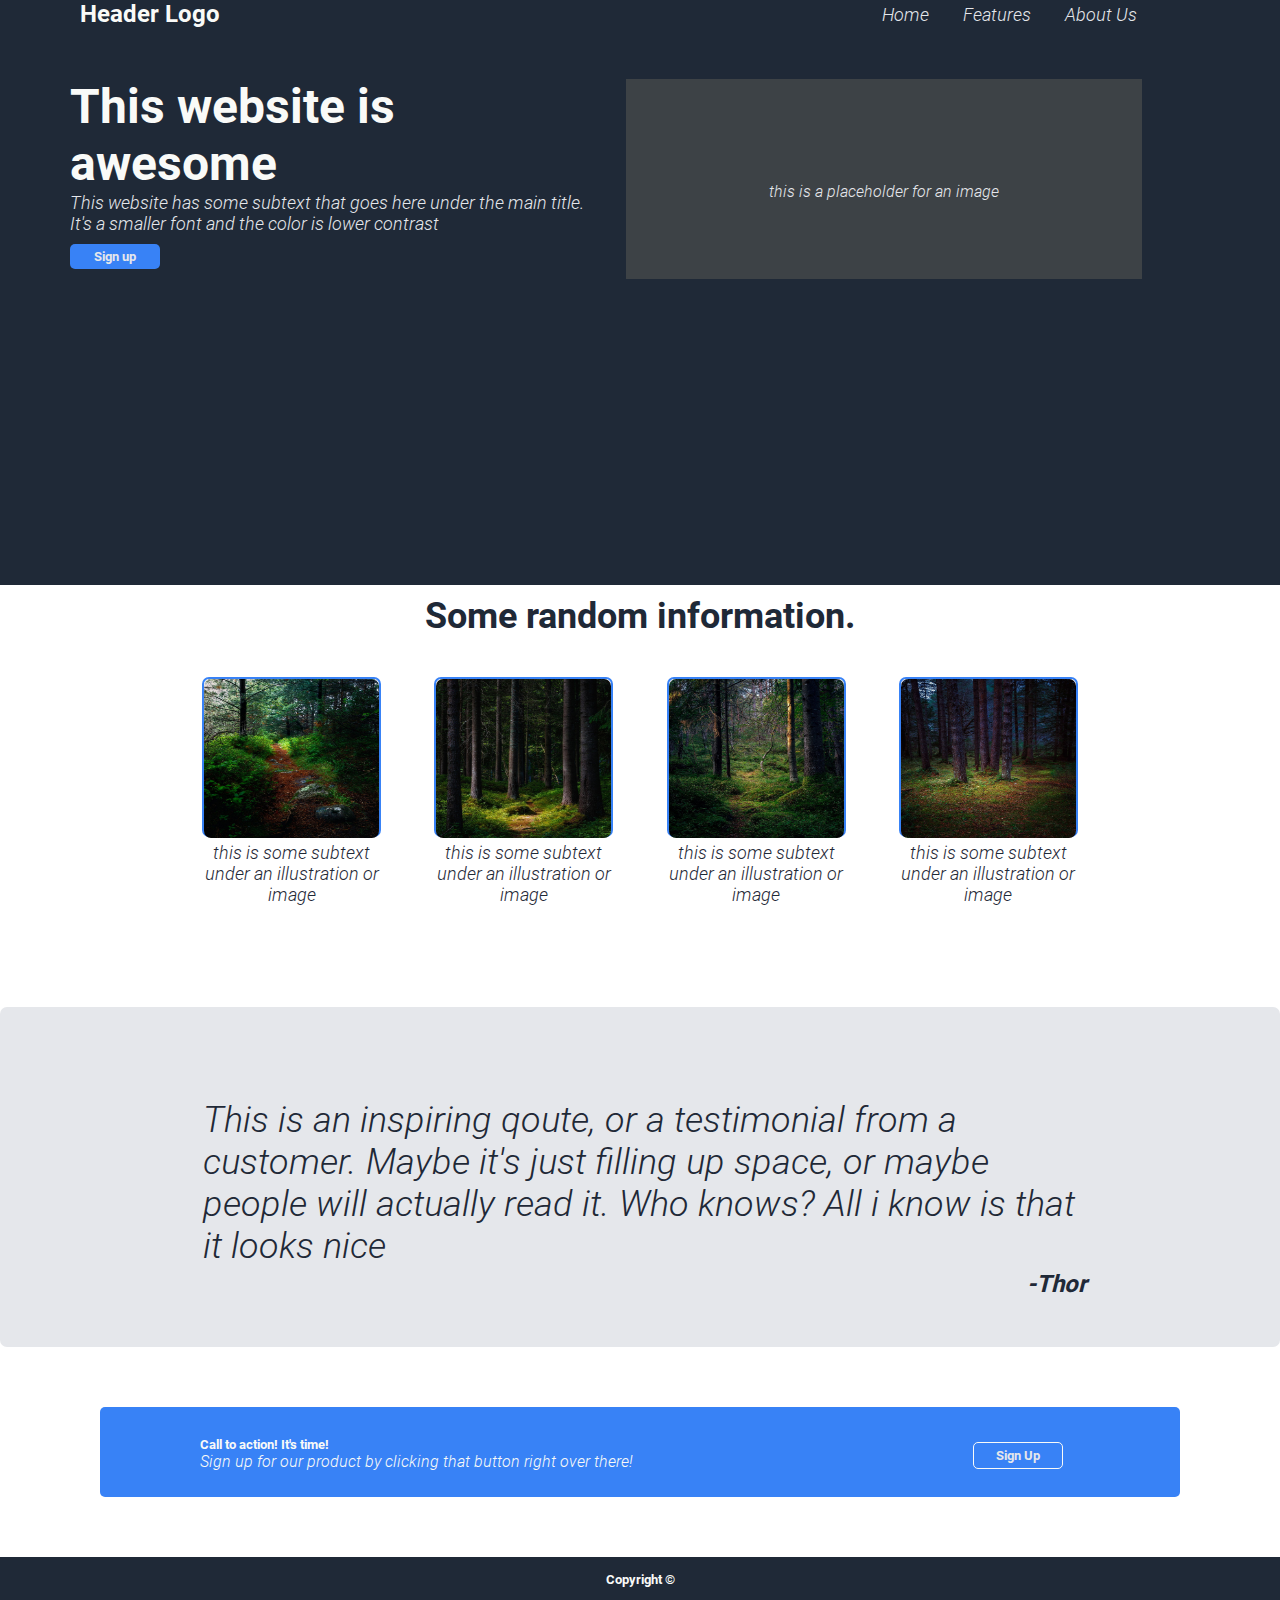
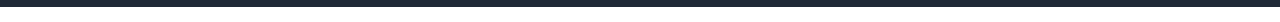
<file: index.html>
<!DOCTYPE html>
<html lang="en">
<head>
    <meta charset="UTF-8">
    <meta http-equiv="X-UA-Compatible" content="IE=edge">
    <meta name="viewport" content="width=device-width, initial-scale=1.0">
    <link rel="stylesheet" href="style.css">
    <title>Main Css Project</title>
</head>
<body>
    <header>
        <nav>
            <div class="logo">
                <h1>Header Logo</h1>
            </div>
            <div class="nav-links">
                <a href="index.html">Home</a>
                <a href="./pages/feature.html">Features</a>
                <a href="./pages/about.html">About Us</a>
            </div>
        </nav>
        <div class="hero">
            <div class="hero-text">
                <h1>This website is<br>awesome</h1>
                <p>This website has some subtext that goes here under the main title. It's a smaller font and the color is lower contrast</p>
                <button type="submit" class="hero-btn">Sign up</button>
            </div>
            <div class="hero-img">
                <p>this is a placeholder for an image</p>
            </div>
        </div>
    </header>
    <main>
        <section class="feature">
            <h2>Some random information.</h2>
            <div class="feature-row">
                <figure>
                    <img src="./images/brownpath.jpg" alt="beautiful brown path in the forest">
                    <figcaption>this is some subtext under an illustration or image</figcaption>
                </figure>
                <figure>
                    <img src="./images/definepath.jpg" alt="beautiful defined path in the forest">
                    <figcaption>this is some subtext under an illustration or image</figcaption>
                </figure>
                <figure>
                    <img src="./images/greenpath.jpg" alt="beautiful green path in the forest">
                    <figcaption>this is some subtext under an illustration or image</figcaption>
                </figure>
                <figure>
                    <img src="./images/clear.jpg" alt="beautiful clear path in the forest">
                    <figcaption>this is some subtext under an illustration or image</figcaption>
                </figure>
            </div>
        </section>
        <section>
            <figure class="quote">
                <blockquote>This is an inspiring qoute, or a testimonial from a customer. Maybe it's just filling up space, or maybe people will actually read it. Who knows? All i know is that it looks nice</blockquote>
                <figcaption><cite>-Thor</cite></figcaption>
            </figure>
        </section>
        <section class="action">
            <div class="action-row">
                <div class="action-col">
                    <h5>Call to action! It's time!</h5>
                    <p>Sign up for our product by clicking that button right over there!</p>
                </div>
                <div class="action-btn">
                    <button type="submit" class="btn">Sign Up</button>
                </div>
            </div>
        </section>
    </main>
    <footer class="footer-text">
        <h5>Copyright ©</h5>
    </footer>
</body>
</html>
</file>
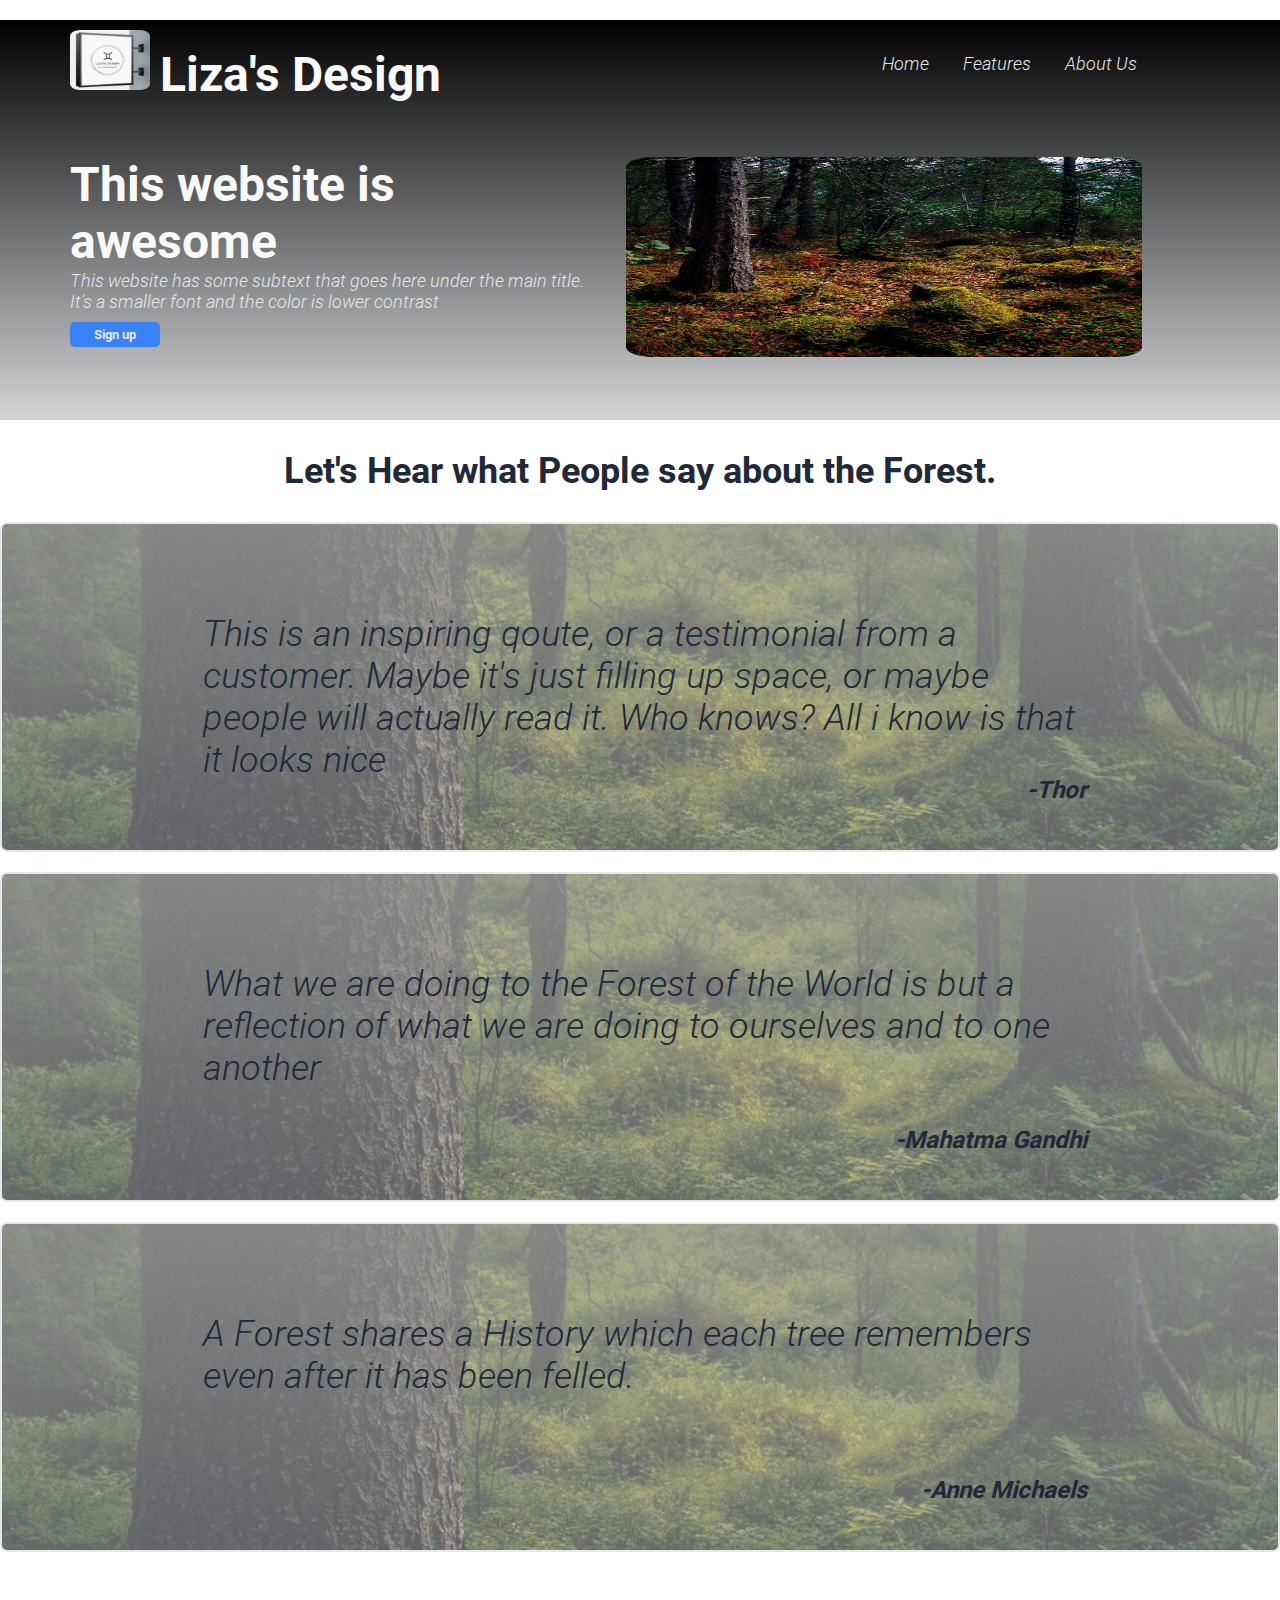
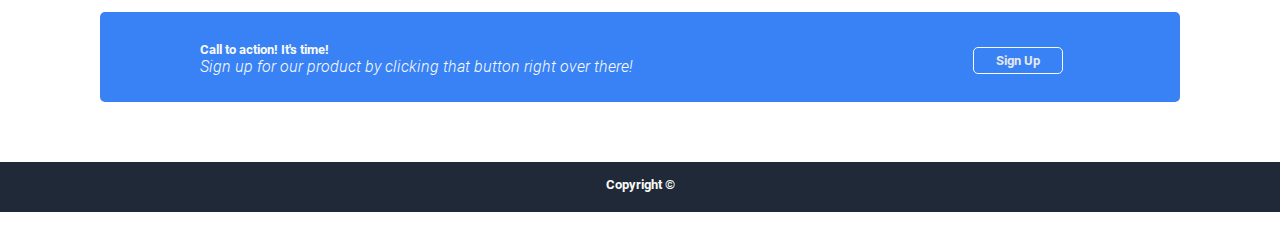
<file: pages/about.html>
<!DOCTYPE html>
<html lang="en">
<head>
    <meta charset="UTF-8">
    <meta http-equiv="X-UA-Compatible" content="IE=edge">
    <meta name="viewport" content="width=device-width, initial-scale=1.0">
    <link rel="stylesheet" href="../projectstyle.css">
    <title>Main Css Project</title>
</head>
<body>
    <header class="header">
        <nav>
            <div class="logo">
                <img src="../images/logo.jpg" alt="an image of a logo design" class="logo-img">
                <span><h1>Liza's Design</h1></span>
            </div>
            <div class="nav-links">
                <a href="../index.html">Home</a>
                <a href="feature.html">Features</a>
                <a href="about.html">About Us</a>
            </div>
        </nav>
        <div class="hero">
            <div class="hero-text">
                <h1>This website is<br>awesome</h1>
                <p>This website has some subtext that goes here under the main title. It's a smaller font and the color is lower contrast</p>
                <button type="submit" class="hero-btn">Sign up</button>
            </div>
            <div class="hero-img">
                <img src="../images/header.jpg" alt="an image of a beautiful forest">
            </div>
        </div>
    </header>
    <main>
        <section>
            <h2>Let's Hear what People say about the Forest.</h2>
            <figure class="quote">
                <blockquote>This is an inspiring qoute, or a testimonial from a customer. Maybe it's just filling up space, or maybe people will actually read it. Who knows? All i know is that it looks nice</blockquote>
                <figcaption><cite>-Thor</cite></figcaption>
            </figure>
            <figure class="quote">
                <blockquote>What we are doing to the Forest of the World is but a reflection of what we are doing to ourselves and to one another</blockquote>
                <figcaption><cite>-Mahatma Gandhi</cite></figcaption>
            </figure>
            <figure class="quote">
                <blockquote>A Forest shares a History which each tree remembers even after it has been felled.</blockquote>
                <figcaption><cite>-Anne Michaels</cite></figcaption>
            </figure>
        </section>
        <section class="action">
            <div class="action-row">
                <div class="action-col">
                    <h5>Call to action! It's time!</h5>
                    <p>Sign up for our product by clicking that button right over there!</p>
                </div>
                <div class="action-btn">
                    <button type="submit" class="btn">Sign Up</button>
                </div>
            </div>
        </section>
    </main>
    <footer class="footer-text">
        <h5>Copyright ©</h5>
    </footer> 
</body>
</html>
</file>
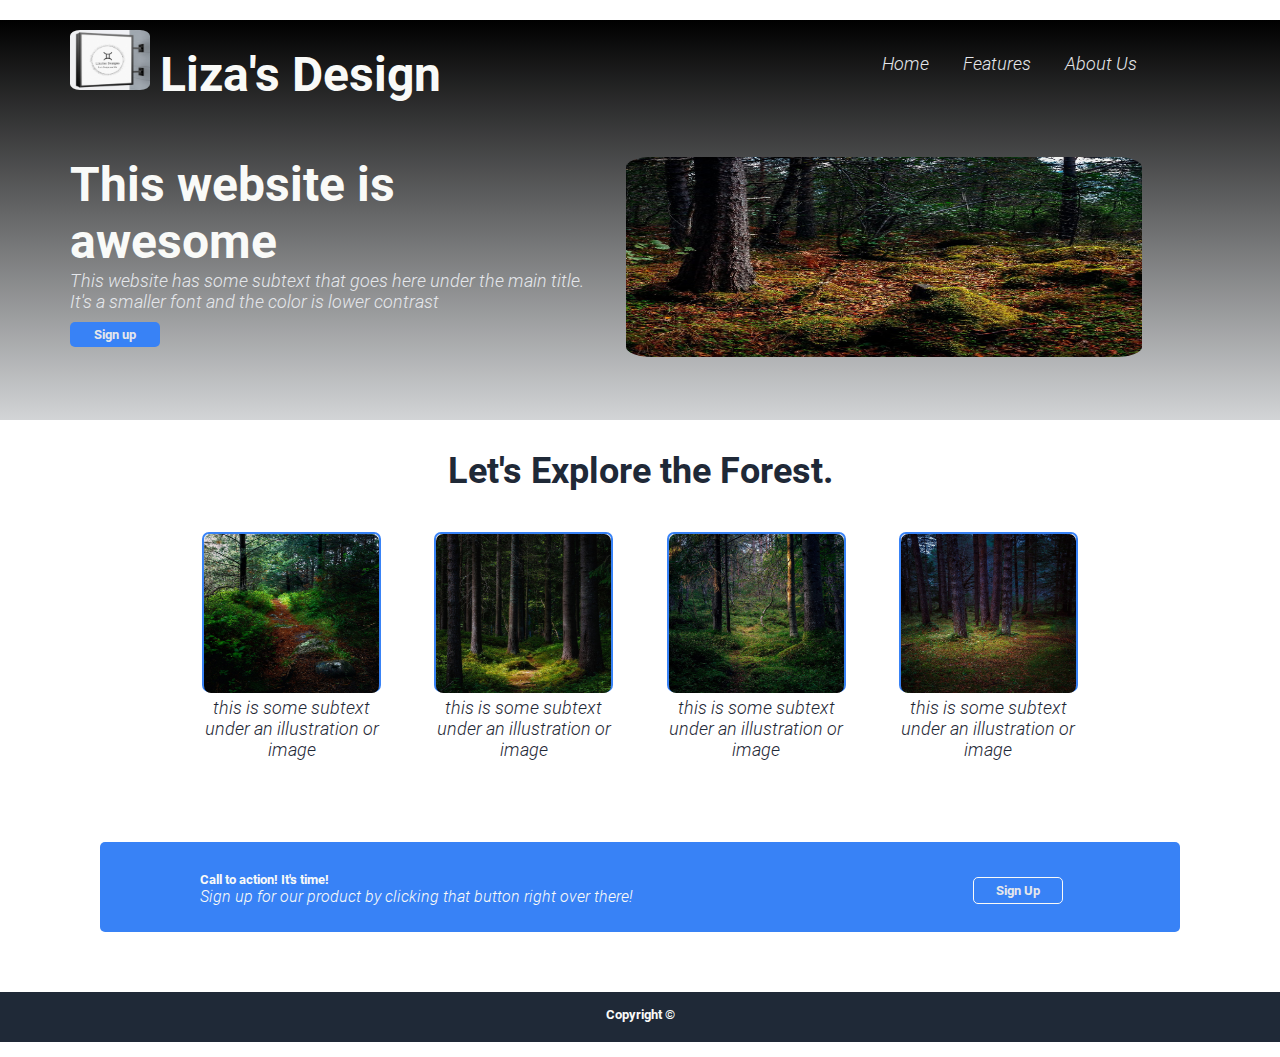
<file: pages/feature.html>
<!DOCTYPE html>
<html lang="en">
<head>
    <meta charset="UTF-8">
    <meta http-equiv="X-UA-Compatible" content="IE=edge">
    <meta name="viewport" content="width=device-width, initial-scale=1.0">
    <link rel="stylesheet" href="../projectstyle.css">
    <title>Main Css Project</title>
</head>
<body>
    <header class="header">
        <nav>
            <div class="logo">
                <img src="../images/logo.jpg" alt="an image of a logo design" class="logo-img">
                <span><h1>Liza's Design</h1></span>
            </div>
            <div class="nav-links">
                <a href="../index.html">Home</a>
                <a href="feature.html">Features</a>
                <a href="about.html">About Us</a>
            </div>
        </nav>
        <div class="hero">
            <div class="hero-text">
                <h1>This website is<br>awesome</h1>
                <p>This website has some subtext that goes here under the main title. It's a smaller font and the color is lower contrast</p>
                <button type="submit" class="hero-btn">Sign up</button>
            </div>
            <div class="hero-img">
                <img src="../images/header.jpg" alt="an image of a beautiful forest">
            </div>
        </div>
    </header>
    <main>
        <section class="feature">
            <h2>Let's Explore the Forest.</h2>
            <div class="feature-row">
                <figure>
                    <img src="../images/brownpath.jpg" alt="beautiful brown path in the forest">
                    <figcaption>this is some subtext under an illustration or image</figcaption>
                </figure>
                <figure>
                    <img src="../images/definepath.jpg" alt="beautiful defined path in the forest">
                    <figcaption>this is some subtext under an illustration or image</figcaption>
                </figure>
                <figure>
                    <img src="../images/greenpath.jpg" alt="beautiful green path in the forest">
                    <figcaption>this is some subtext under an illustration or image</figcaption>
                </figure>
                <figure>
                    <img src="../images/clear.jpg" alt="beautiful clear path in the forest">
                    <figcaption>this is some subtext under an illustration or image</figcaption>
                </figure>
            </div>
        </section>
        <section class="action">
            <div class="action-row">
                <div class="action-col">
                    <h5>Call to action! It's time!</h5>
                    <p>Sign up for our product by clicking that button right over there!</p>
                </div>
                <div class="action-btn">
                    <button type="submit" class="btn">Sign Up</button>
                </div>
            </div>
        </section>
    </main>
    <footer class="footer-text">
        <h5>Copyright ©</h5>
    </footer>
</body>
</html>
</file>
<file: style.css>
*{
    margin: 0;
    padding: 0;
    box-sizing: border-box;
    font-family: 'Roboto', sans-serif;
}
@font-face {
    font-family: 'Roboto';
    src: url('fonts/Roboto-Bold.ttf') format('truetype');
    font-weight: bold;
}
@font-face {
    font-family: 'Roboto';
    src: url('fonts/Roboto-LightItalic.ttf') format('truetype');
    font-weight: normal;
}
header{
    width: 100%;
    min-height: 65vh;
    background-color: rgb(31, 41, 55);
}
nav{
    display: flex;
    align-items: center;
    justify-content: space-between;
    width: 90%;
    margin-bottom: 50px;
    
}
.logo{
    flex-basis: 40%;
    margin-left: 50px;
}
.logo h1{
    font-size: 24px;
    color: #f9faf8;
    text-align: left;
    margin-left: 20px;
    padding-left: 10px;
}
.nav-links{
    flex-basis: 60%;
    text-align: right;
    font-size: 18px;
    color: #e5e7eb;
}
.nav-links{
    list-style-type: none;
    display: inline-block;
}
.nav-links a{
    padding: 0 15px;
    text-decoration: none;
    color: #e5e7eb;
    cursor: pointer;
}
.nav-links a:hover{
    background-color: #e5e7eb;
    color: #1f2937;
    border-radius: 7px;
    transition: 0.4s;
}
.hero{
    display: flex;
    align-items: center;
    justify-content: space-between;
    width: 90%;
    height: auto;
    margin: auto 30px;
}
.hero-text{
    flex-basis: 50%;
    text-align: left;
    width: 80%;
    margin: auto 40px;
}
.hero-text h1{
    font-size: 48px;
    font-weight: bold;
    color: #f9faf8;
}
.hero-text p{
    font-size: 18px;
    color: #e5e7eb;
}
.hero-btn{
    width: 90px;
    background-color: #3882f6;
    border-radius: 5px;
    border: none;
    color: #e5e7eb;
    padding: 5px;
    margin: 10px 0px;
    font-weight: bold;
    cursor: pointer;
}
.hero-btn:hover{
    color: #3882f6;
    transition: 0.4s;
    background-color: #e5e7eb;
}
.hero-img{
    flex-basis: 50%;
    width: 100%;
    height: 200px;
    margin-right: 40px;
    background-color: #5756538e;
}
.hero-img p{
    color: #e5e7eb;
    text-align: center;
    padding-top: 20%;
}
/*End Of Header section style*/

/*Features section*/
.feature{
    width: 100%;
    height: 50%;
    margin: auto;
    text-align: center;
}
.feature h2{
    font-size: 36px;
    font-weight: bold;
    color: #1f2937;
    padding: 10px;
    margin-bottom: 20px;
}
.feature-row{
    display: flex;
    align-items: center;
    margin: auto;
    width: 70%;
    justify-content: space-between;
    margin-bottom: 80px;
}
figure{
    flex-basis: 20%;
    margin: 10px;
    margin-bottom: 10%;
    height: 160px;
    border-radius: 7px;
    border: 2px solid #3882f6;
}
figure img{
    width: 100%;
    height: 159px;
    border-radius: 7px;
}
figcaption{
    font-size: 18px;
    color: #1f2937;
}
/*end of features section*/

/*quote section*/
.quote{
    width: 100%;
    height: 340px;
    margin: auto;
    background-color: #e5e7eb;
    position: relative;
    border: 2px solid #e5e7eb;
}
.quote blockquote{
    text-align: center;
    width: 70%;
    font-size: 36px;
    font-weight: normal;
    color: #1f2937;
    text-align: left;
    margin: 30px 150px 30px 10px;
    left: 15%;
    top: 18%;
    position: absolute;
}
cite{
    bottom: 14%;
    right: 15%;
    font-size: 24px;
    font-weight: bold;
    position: absolute;
}

/*Action Section*/
.action{
    width: 100%;
    margin: 20px auto;
    padding: 40px;
    text-align: left;
}
.action-row{
    display: flex;
    width: 90%;
    height: 90px;
    margin: auto;
    justify-content: space-between;
    background-color: #3882f6;
    border-radius: 5px;
}
.action-col{
    flex-basis: 70%;
    padding: 30px 50px;
}
.action-col h5{
    color: #f9faf8;
    padding-left: 50px;
    margin: auto;
}
.action-col p{
    color: #f9faf8;
    padding-left: 50px;
}
.action-btn{
    flex-basis: 30%;
    text-align: center;
    padding: 25px;
}
.btn{
    width: 90px;
    background-color: #3882f6;
    border-radius: 5px;
    border: 1px solid #f9faf8;
    color: #e5e7eb;
    padding: 5px;
    margin: 10px 0px;
    font-weight: bold;
    cursor: pointer;
}
.btn:hover{
    color: #3882f6;
    transition: 0.4s;
    background-color: #e5e7eb;
}
.footer-text{
    width: 100%;
    height: 50px;
    margin: auto;
    margin-bottom: 15px;
    color: #f9faf8;
    background-color: #1f2937;
}
.footer-text h5{
    text-align: center;
    padding: 15px;
}
</file>
<file: projectstyle.css>
*{
    margin: 0;
    padding: 0;
    box-sizing: border-box;
    font-family: 'Roboto', sans-serif;
}
@font-face {
    font-family: 'Roboto';
    src: url('fonts/Roboto-Bold.ttf') format('truetype');
    font-weight: bold;
}
@font-face {
    font-family: 'Roboto';
    src: url('fonts/Roboto-LightItalic.ttf') format('truetype');
    font-weight: normal;
}

.header{
    width: 100%;
    height: 400px;
    margin: 20px auto;
    background: linear-gradient(#000,rgba(31,41, 51,0.2));
    background-position: center;
    background-size: cover;
}
nav{
    display: flex;
    align-items: center;
    justify-content: space-between;
    width: 90%;
    margin-bottom: 50px;
}
.logo{
    flex-basis: 40%;
    margin-left: 40px;
    font-size: 24px;
    color: #f9faf8;
    position: relative;
}
.logo-img{
    width: 100px;
    height: 80px;
    margin: auto;
    margin-left: 20px;
    padding: 10px;
    border-radius: 20%;
}
.logo span{
    position: absolute;
    top:30%;
}
.nav-links{
    flex-basis: 60%;
    text-align: right;
    font-size: 18px;
    color: #e5e7eb;
}
.nav-links{
    
    display: inline-block;
}
.nav-links a{
    padding: 0 15px;
    text-decoration: none;
    list-style-type: none;
    color: #e5e7eb;
    cursor: pointer;
}
.nav-links a:hover{
    background-color: #e5e7eb;
    color: #1f2937;
    border-radius: 7px;
    transition: 0.4s;
}
.hero{
    display: flex;
    align-items: center;
    justify-content: space-between;
    width: 90%;
    height: auto;
    margin: auto 30px;
}
.hero-text{
    flex-basis: 50%;
    text-align: left;
    width: 80%;
    margin: auto 40px;
}
.hero-text h1{
    font-size: 48px;
    font-weight: bold;
    color: #f9faf8;
}
.hero-text p{
    font-size: 18px;
    color: #e5e7eb;
}
.hero-btn{
    width: 90px;
    background-color: #3882f6;
    border-radius: 5px;
    border: none;
    color: #e5e7eb;
    padding: 5px;
    margin: 10px 0px;
    font-weight: bold;
    cursor: pointer;
}
.hero-btn:hover{
    color: #3882f6;
    transition: 0.4s;
    background-color: #e5e7eb;
}
.hero-img{
    flex-basis: 50%;
    width: 100%;
    height: 200px;
    margin-right: 40px;
    text-align: right;
}
.hero-img img{
    width: 100%;
    height: 200px;
    margin-right: 40px;
    border-radius: 5%;
}
.hero-img p{
    color: #e5e7eb;
    text-align: center;
    padding-top: 20%;
}

/*Features section*/
.feature{
    width: 100%;
    height: 50%;
    margin: auto;
    text-align: center;
}
.feature h2{
    font-size: 36px;
    font-weight: bold;
    color: #1f2937;
    padding: 10px;
    margin-bottom: 20px;
}
.feature-row{
    display: flex;
    align-items: center;
    margin: auto;
    width: 70%;
    justify-content: space-between;
}
figure{
    flex-basis: 20%;
    margin: 10px;
    margin-bottom: 10%;
    height: 160px;
    border-radius: 7px;
    border: 2px solid #3882f6;
}
figure img{
    width: 100%;
    height: 159px;
    border-radius: 7px;
}
figcaption{
    font-size: 18px;
    color: #1f2937;
}

/*quote section*/
h2{
    font-size: 36px;
    font-weight: bold;
    text-align: center;
    color: #1f2937;
    padding: 10px;
    margin-bottom: 20px;
}
.quote{
    width: 100%;
    height: 330px;
    margin: auto;
    margin-bottom: 20px;
    color: #1f2937;
    border: 2px solid #e5e7eb;
    background: linear-gradient(rgba(159, 160, 158, 0.829),rgba(194, 191, 197, 0.5)),url(./images/tree.jpg);
    background-position: center;
    background-size: cover;
    position: relative;
}
.quote blockquote{
    text-align: center;
    width: 70%;
    font-size: 36px;
    font-weight: normal;
    color: #1f2937;
    text-align: left;
    margin: 30px 150px 30px 10px;
    left: 15%;
    top: 18%;
    position: absolute;
}
cite{
    bottom: 14%;
    right: 15%;
    font-size: 24px;
    font-weight: bold;
    position: absolute;
}
/*Action Section*/
.action{
    width: 100%;
    margin: 20px auto;
    padding: 40px;
    text-align: left;
}
.action-row{
    display: flex;
    width: 90%;
    height: 90px;
    margin: auto;
    justify-content: space-between;
    background-color: #3882f6;
    border-radius: 5px;
}
.action-col{
    flex-basis: 70%;
    padding: 30px 50px;
}
.action-col h5{
    color: #f9faf8;
    padding-left: 50px;
    margin: auto;
}
.action-col p{
    color: #f9faf8;
    padding-left: 50px;
}
.action-btn{
    flex-basis: 30%;
    text-align: center;
    padding: 25px;
}
.btn{
    width: 90px;
    background-color: #3882f6;
    border-radius: 5px;
    border: 1px solid #f9faf8;
    color: #e5e7eb;
    padding: 5px;
    margin: 10px 0px;
    font-weight: bold;
    cursor: pointer;
}
.btn:hover{
    color: #3882f6;
    transition: 0.4s;
    background-color: #e5e7eb;
}
.footer-text{
    width: 100%;
    height: 50px;
    margin: auto;
    margin-bottom: 15px;
    color: #f9faf8;
    background-color: #1f2937;
}
.footer-text h5{
    text-align: center;
    padding: 15px;
}
</file>
